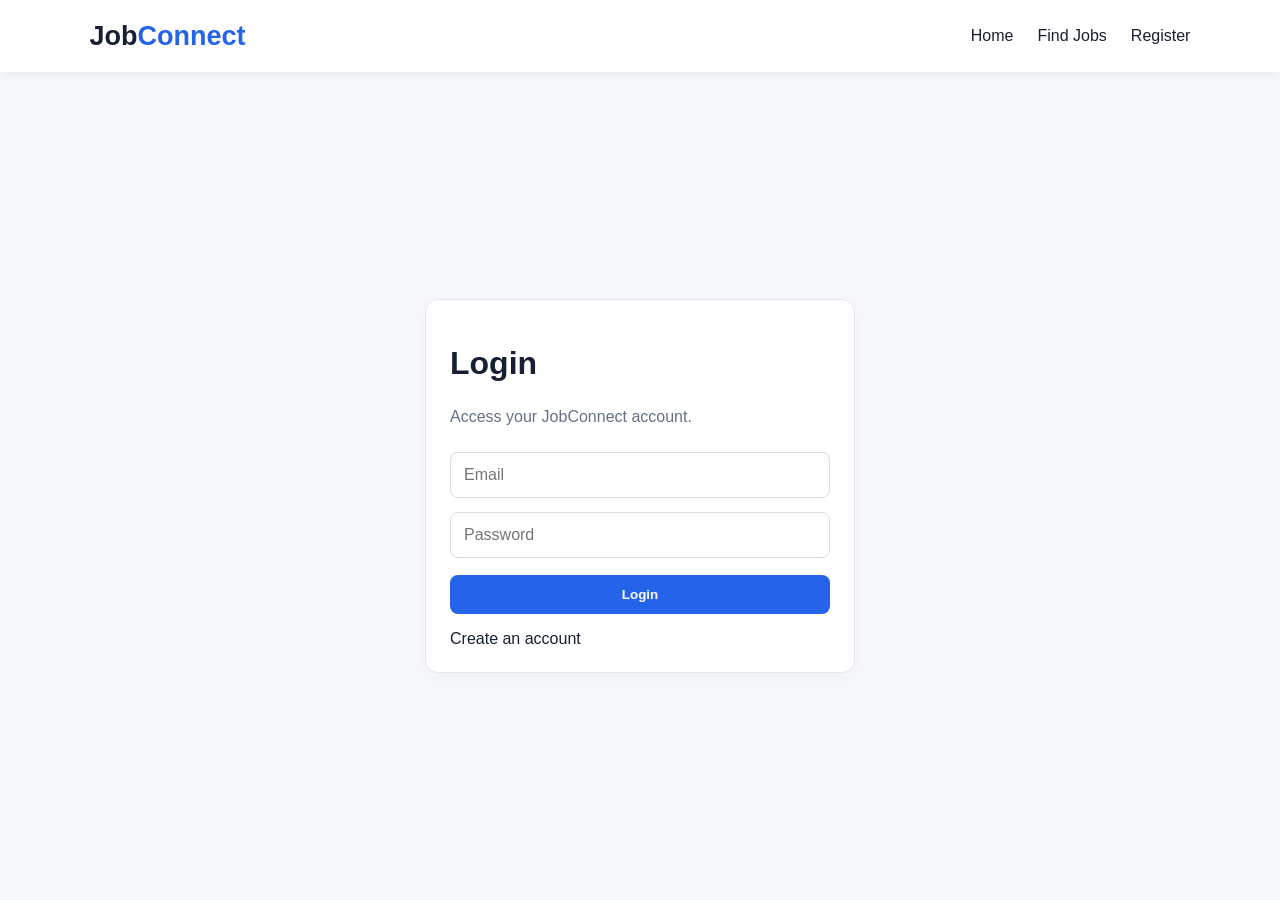
<file: src/main/resources/static/dashboard.html>
<!DOCTYPE html>
<html><head><meta charset="UTF-8"><meta name="viewport" content="width=device-width,initial-scale=1"><title>Dashboard</title><link rel="stylesheet" href="css/style.css"></head>
<body><nav><a class="logo" href="index.html">Job<span>Connect</span></a><div><a href="index.html">Home</a><a href="jobs.html">Jobs</a><a href="post-job.html">Post Job</a><a href="#" onclick="logout()">Logout</a></div></nav>
<section class="container"><h1 id="welcome">Dashboard</h1><div class="stats"><div><b id="count">0</b><span>Applications</span></div><div><b>100+</b><span>Jobs</span></div><div><b>50+</b><span>Companies</span></div></div><h2>My Applications</h2><div id="apps" class="card"></div></section>
<script>let u=JSON.parse(localStorage.user||"null");if(!u)location.href="login.html";else{welcome.textContent="Welcome, "+u.name;fetch("/api/applications/user/"+u.id).then(r=>r.json()).then(a=>{count.textContent=a.length;apps.innerHTML=a.length?a.map(x=>`<p><b>${x.applicantName}</b> — ${x.email} — <span class="badge">${x.status}</span></p>`).join(""):"<p>No applications yet.</p>"})}function logout(){localStorage.removeItem("user");location.href="index.html"}</script></body></html>
</file>
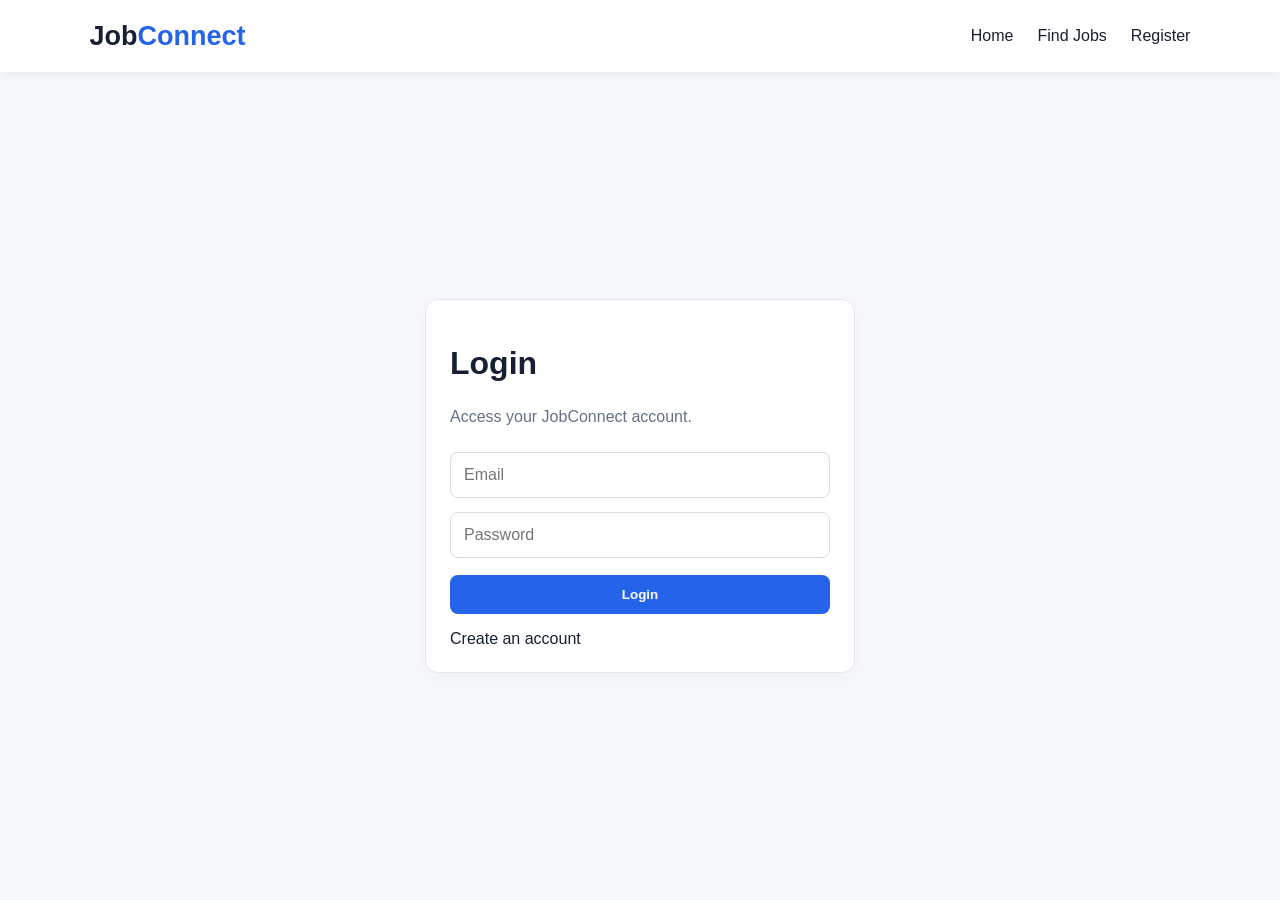
<file: src/main/resources/static/login.html>
<!DOCTYPE html>
<html><head><meta charset="UTF-8"><meta name="viewport" content="width=device-width,initial-scale=1"><title>Login</title><link rel="stylesheet" href="css/style.css"></head>
<body><nav><a class="logo" href="index.html">Job<span>Connect</span></a><div><a href="index.html">Home</a><a href="jobs.html">Find Jobs</a><a href="register.html">Register</a></div></nav>
<div class="auth"><div class="card"><h1>Login</h1><p>Access your JobConnect account.</p><form id="form"><input id="email" type="email" placeholder="Email" required><input id="password" type="password" placeholder="Password" required><button class="button">Login</button></form><p id="msg"></p><a href="register.html">Create an account</a></div></div>
<script>form.onsubmit=e=>{e.preventDefault();fetch("/api/users/login",{method:"POST",headers:{"Content-Type":"application/json"},body:JSON.stringify({email:email.value,password:password.value})}).then(async r=>{let d=await r.json().catch(()=>null);if(r.ok){localStorage.user=JSON.stringify(d);location.href="dashboard.html"}else msg.textContent=d||"Login failed"})}</script></body></html>
</file>
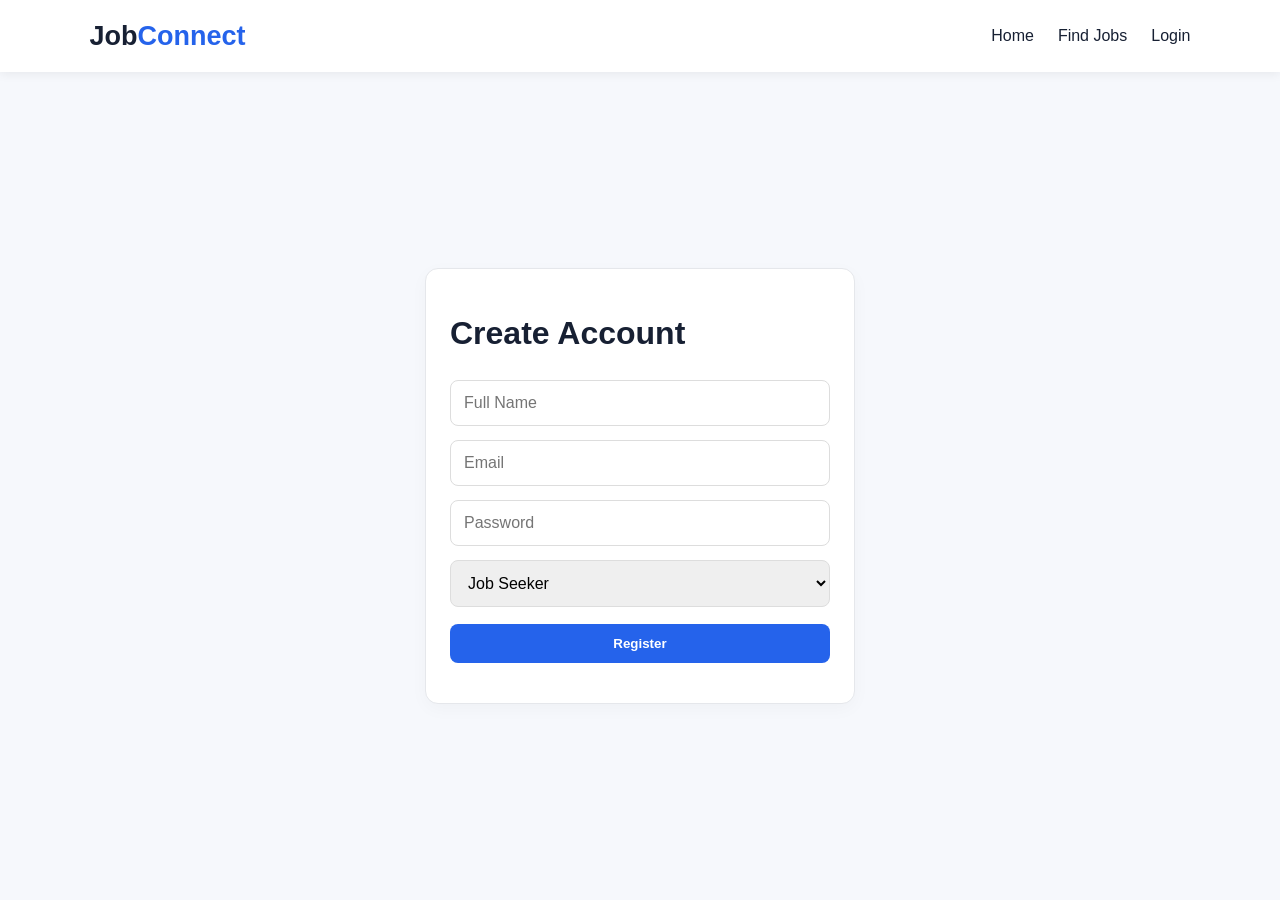
<file: src/main/resources/static/register.html>
<!DOCTYPE html>
<html><head><meta charset="UTF-8"><meta name="viewport" content="width=device-width,initial-scale=1"><title>Register</title><link rel="stylesheet" href="css/style.css"></head>
<body><nav><a class="logo" href="index.html">Job<span>Connect</span></a><div><a href="index.html">Home</a><a href="jobs.html">Find Jobs</a><a href="login.html">Login</a></div></nav>
<div class="auth"><div class="card"><h1>Create Account</h1><form id="form"><input id="name" placeholder="Full Name" required><input id="email" type="email" placeholder="Email" required><input id="password" type="password" placeholder="Password" required><select id="role"><option value="JOB_SEEKER">Job Seeker</option><option value="RECRUITER">Recruiter</option></select><button class="button">Register</button></form><p id="msg"></p></div></div>
<script>form.onsubmit=e=>{e.preventDefault();fetch("/api/users/register",{method:"POST",headers:{"Content-Type":"application/json"},body:JSON.stringify({name:name.value,email:email.value,password:password.value,role:role.value})}).then(async r=>{let d=await r.json().catch(()=>null);if(r.ok){alert("Registration successful");location.href="login.html"}else msg.textContent=d||"Registration failed"})}</script></body></html>
</file>
<file: src/main/resources/static/css/style.css>
*{box-sizing:border-box}body{margin:0;font-family:Arial,sans-serif;background:#f6f8fc;color:#172033}a{text-decoration:none;color:inherit}nav{height:72px;background:#fff;display:flex;align-items:center;justify-content:space-between;padding:0 7%;box-shadow:0 2px 10px #0001}nav div{display:flex;gap:24px;align-items:center}nav a:hover{color:#2563eb}.logo{font-size:27px;font-weight:800}.logo span{color:#2563eb}.button{display:inline-block;border:0;background:#2563eb;color:#fff;padding:12px 20px;border-radius:8px;font-weight:700;cursor:pointer}.hero{padding:90px 7%;background:linear-gradient(120deg,#eaf2ff,#f5f0ff);min-height:500px;display:flex;align-items:center}.hero>div{max-width:720px}.hero small,.page small,section.container>small{color:#2563eb;font-weight:bold;letter-spacing:2px}.hero h1{font-size:55px;margin:15px 0}.hero h1 span{color:#2563eb}.hero p{font-size:18px;line-height:1.7;color:#667085}.search{background:white;padding:9px;border-radius:10px;display:flex;box-shadow:0 8px 25px #0001}.search input{flex:1;border:0;padding:14px;outline:0;font-size:16px}.search button{background:#2563eb;color:#fff;border:0;border-radius:7px;padding:0 22px;font-weight:bold}.container{max-width:1250px;margin:auto;padding:65px 7%}.heading{display:flex;justify-content:space-between;align-items:end;margin-bottom:25px}.heading h2{font-size:32px}.grid{display:grid;grid-template-columns:repeat(3,1fr);gap:20px}.card{background:#fff;border:1px solid #e5e7eb;border-radius:13px;padding:24px;box-shadow:0 5px 18px #00000008}.card h3{font-size:20px}.card p{color:#667085;line-height:1.6}.card .button{margin-top:10px}.badge{display:inline-block;background:#eaf2ff;color:#2563eb;padding:6px 10px;border-radius:20px;font-size:12px;font-weight:bold}.features{display:grid;grid-template-columns:repeat(3,1fr);gap:20px}.features b{font-size:28px}.page{text-align:center;padding:65px 20px;background:#edf4ff}.page h1{font-size:42px}.filter{display:flex;gap:10px;margin-bottom:25px}.filter input{flex:1;padding:14px;border:1px solid #ddd;border-radius:8px}.detail{max-width:900px}.detail h1{font-size:40px}.detail p{line-height:1.8;color:#667085}.detail hr{border:0;border-top:1px solid #ddd;margin:30px 0}.auth{min-height:calc(100vh - 72px);display:flex;justify-content:center;align-items:center;padding:40px}.auth .card{width:430px}.auth.wide .card{width:650px}.auth input,.auth select,.auth textarea{width:100%;padding:13px;margin:7px 0;border:1px solid #ddd;border-radius:8px;font:inherit}.auth .button{width:100%;margin-top:10px}.stats{display:grid;grid-template-columns:repeat(3,1fr);gap:20px;margin:25px 0}.stats div{background:white;border:1px solid #ddd;border-radius:12px;padding:25px}.stats b{font-size:30px;color:#2563eb;display:block}.stats span{color:#667085}footer{text-align:center;background:#172033;color:#ccd3df;padding:30px}@media(max-width:800px){nav{padding:0 4%}nav div{gap:8px;font-size:12px}.grid,.features,.stats{grid-template-columns:1fr}.hero h1{font-size:40px}.search{flex-direction:column;gap:8px}.search button{height:45px}.heading{flex-direction:column;align-items:start}}
</file>
